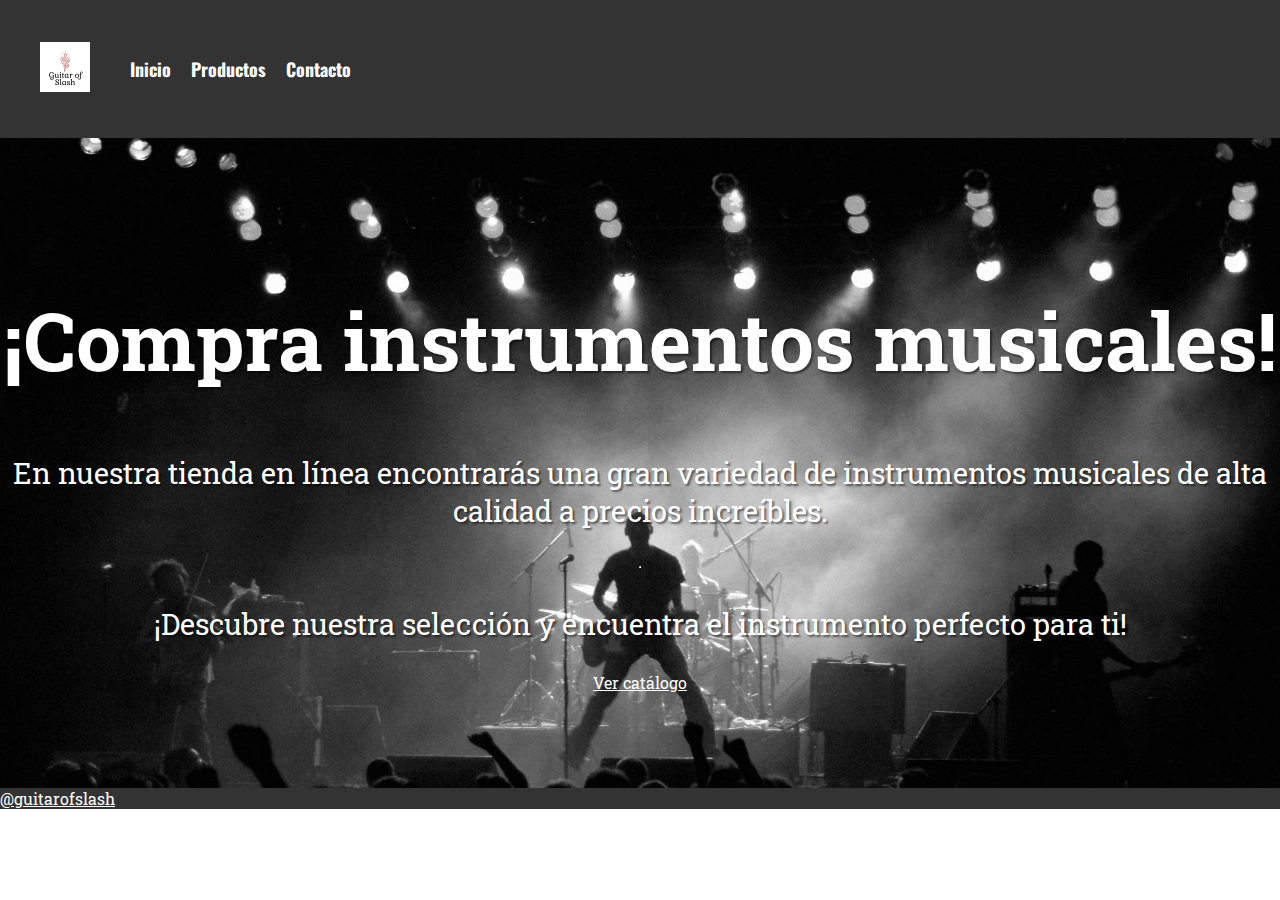
<file: index.html>
<!DOCTYPE html>
<html lang="es">
<head>
  <meta charset="UTF-8">
  <meta name="viewport" content="width=device-width, initial-scale=1.0">
  <meta http-equiv="X-UA-Compatible" content="ie=edge">
  <title>Guitar Of Slash</title>
  <link rel="stylesheet" href="style.css">
  <link rel="stylesheet" href="img/logo guitar.png">
  <link rel="shortcut icon" href="img/logo guitar.png" type="image/x-icon">
</head>
<body>
  <!-- Contenido de la página aquí -->
  
</body>
<header>
    <header>
        
      <div class="logo">
          <img src="img/logo guitar.png" alt="Logo de la tienda de instrumentos">
        </div>
        <nav>
          <ul>
            <li><a href="#">Inicio</a></li>
            <li><a href="pages/productos.html">Productos</a></li>
            <li><a href="pages/contacto.html">Contacto</a></li>
          </ul>
        </nav>
        
      </header>
      <div>
        <link rel="preconnect" href="https://fonts.googleapis.com">
<link rel="preconnect" href="https://fonts.gstatic.com" crossorigin>
<link href="https://fonts.googleapis.com/css2?family=Oswald:wght@200&display=swap" rel="stylesheet">
      </div>
</header>

          
      <div class="col-md-10">
        <div class="jumbotron">
          <h1 class="display-4">¡Compra instrumentos musicales!</h1>
          <p class="lead">En nuestra tienda en línea encontrarás una gran variedad de instrumentos musicales de alta calidad a precios increíbles.</p>
          <hr class="my-4">
          <p>¡Descubre nuestra selección y encuentra el instrumento perfecto para ti!</p>
          <a class="boton-a-productos" href="pages/productos.html" role="button">Ver catálogo</a>
          <link href="https://fonts.googleapis.com/css2?family=Roboto+Slab&display=swap" rel="stylesheet">
        
        </div>
        <footer>
          <link href="https://fonts.googleapis.com/css2?family=Roboto+Slab&display=swap" rel="stylesheet">
          <a class="boton-a-ig" href="https://www.instagram.com/" target="_blank" role="button">@guitarofslash</a>
        </footer>
</html>
</file>
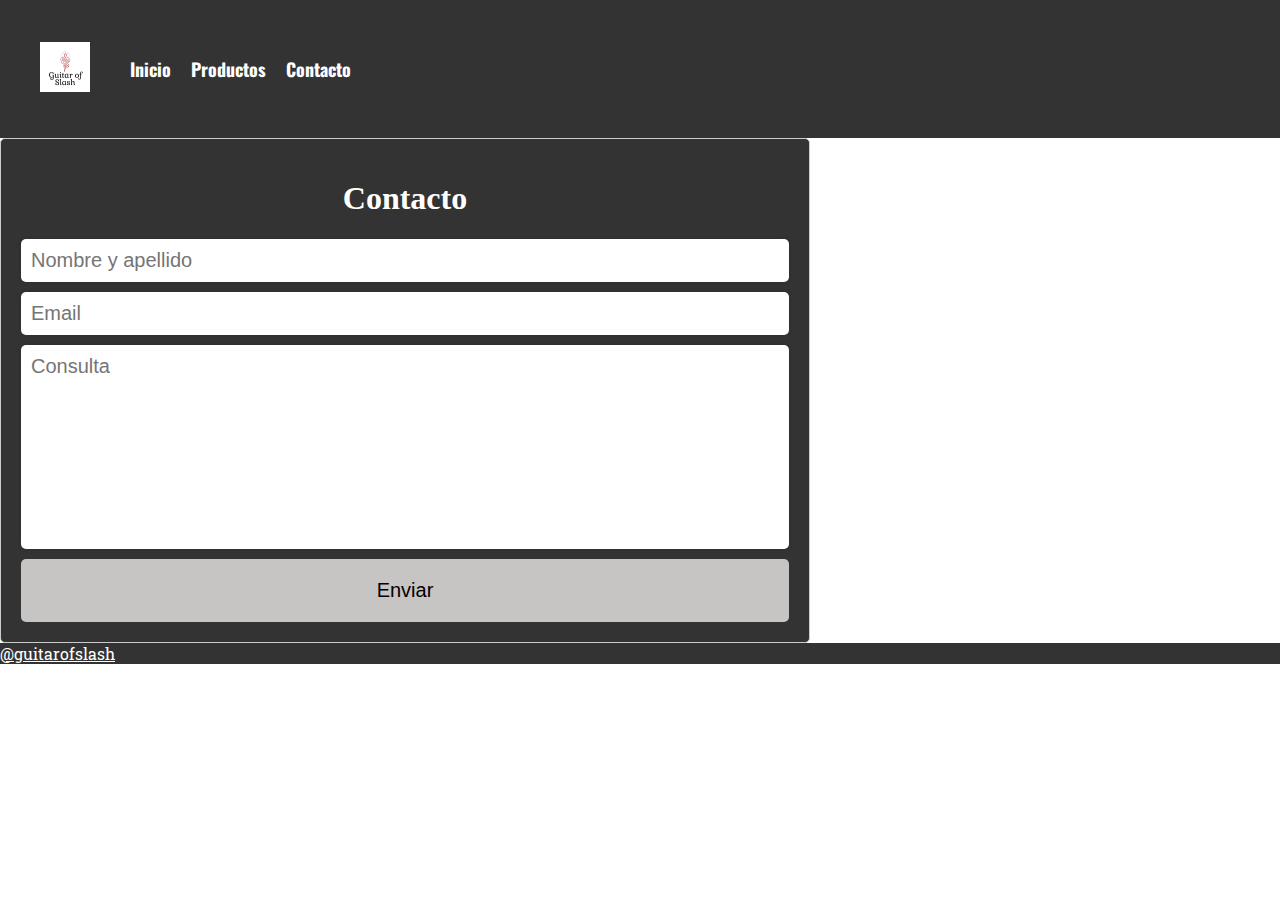
<file: pages/contacto.html>
<!DOCTYPE html>
<html lang="es">
<head>
  <meta charset="UTF-8">
  <meta name="viewport" content="width=device-width, initial-scale=1.0">
  <meta http-equiv="X-UA-Compatible" content="ie=edge">
  <title>Contactos</title>
  <link rel="stylesheet" href="../style.css">
  <link rel="stylesheet" href="../img/logo guitar.png">
  <link rel="shortcut icon" href="../img/logo guitar.png" type="image/x-icon">
</head>
<body>
  <!-- Contenido de la página aquí -->
  
</body>
<header>
    <header>
        <div class="logo">
          <img src="../img/logo guitar.png " alt="Logo de la tienda de instrumentos">
        </div>
        <nav>
          <ul>
            <li><a href="../index.html">Inicio</a></li>
            <li><a href="productos.html">Productos</a></li>
            <li><a href="#">Contacto</a></li>
          </ul>
        </nav>
        
      </header>
      <div>
        <link rel="preconnect" href="https://fonts.googleapis.com">
<link rel="preconnect" href="https://fonts.gstatic.com" crossorigin>
<link href="https://fonts.googleapis.com/css2?family=Oswald:wght@200&display=swap" rel="stylesheet">
      </div>
    </header>
    <div class="row">
    <div class="contacto">
      <h1 class="cont-titulo"> Contacto</h1>
      <form class="formContacto" action="mailto:eduaten04@gmail.com"></form>
          <input type="text" id="nombre" name="Nombre" placeholder="Nombre y apellido">
          <input type="text" id="email" name="email" placeholder="Email">
          <textarea class="textareaconsulta" type="text" spellcheck="true" placeholder="Consulta" maxlength="150" required="" rows="8"></textarea>
          <input type="button" value="Enviar" placeholder="Enviar">
      

  </div>
  <footer>
    <link href="https://fonts.googleapis.com/css2?family=Roboto+Slab&display=swap" rel="stylesheet">
    <a class="boton-a-ig pb-4"  href="https://www.instagram.com/" target="_blank" role="button">@guitarofslash</a>
  </footer>

  </html>
</file>
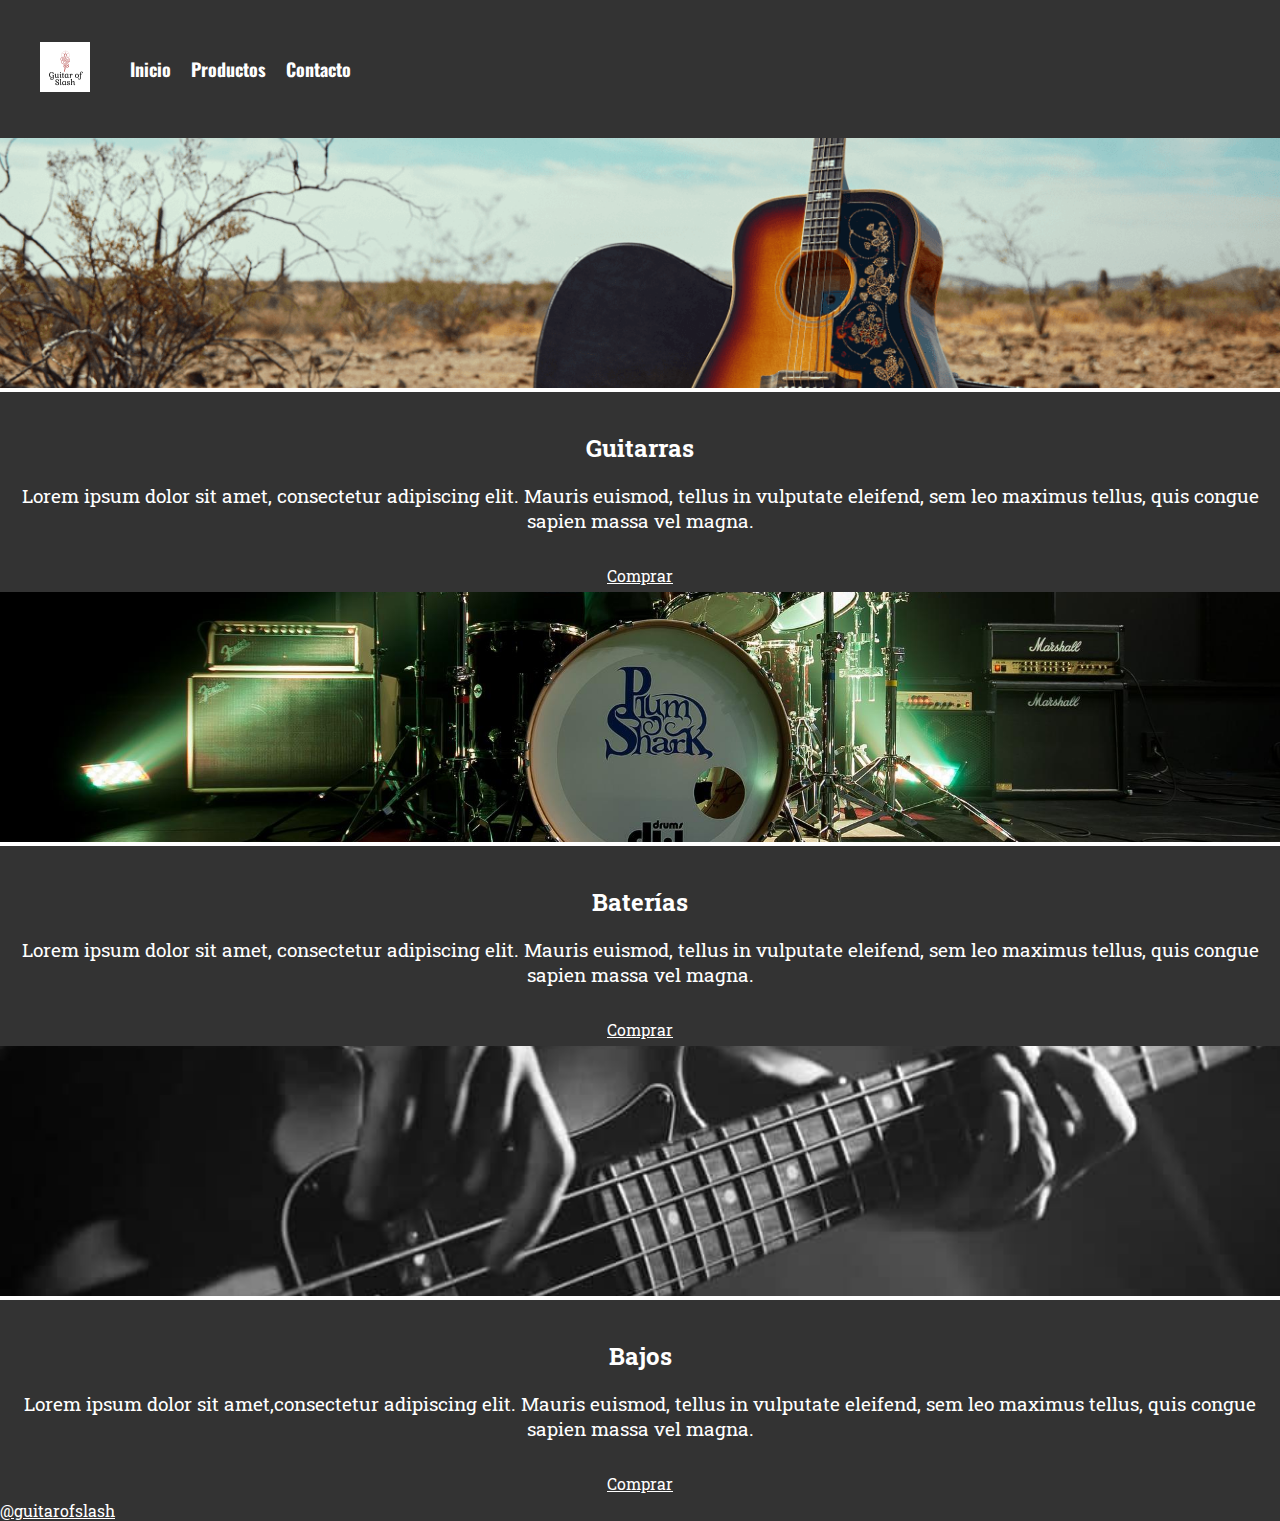
<file: pages/productos.html>
<!DOCTYPE html>
<html lang="es">
<head>
  <meta charset="UTF-8">
  <meta name="viewport" content="width=device-width, initial-scale=1.0">
  <meta http-equiv="X-UA-Compatible" content="ie=edge">
  <title>Productos</title>
  <link rel="stylesheet" href="../style.css">
  <link rel="stylesheet" href="../img/logo guitar.png">
  <link rel="shortcut icon" href="../img/logo guitar.png" type="image/x-icon">
</head>
<body>
  <!-- Contenido de la página aquí -->
  
</body>
<header>
    <header>
        <div class="logo">
          <img src="../img/logo guitar.png " alt="Logo de la tienda de instrumentos">
        </div>
        <nav>
          <ul>
            <li><a href="../index.html">Inicio</a></li>
            <li><a href="#">Productos</a></li>
            <li><a href="contacto.html">Contacto</a></li>
          </ul>
        </nav>
        
      </header>
      <div>
        <link rel="preconnect" href="https://fonts.googleapis.com">
<link rel="preconnect" href="https://fonts.gstatic.com" crossorigin>
<link href="https://fonts.googleapis.com/css2?family=Oswald:wght@200&display=swap" rel="stylesheet">
      </div>
    </header>
     
        <div
    class="row">
    <link rel="preconnect" href="https://fonts.googleapis.com">
<link rel="preconnect" href="https://fonts.gstatic.com" crossorigin>
<link href="https://fonts.googleapis.com/css2?family=Oswald:wght@200&display=swap" rel="stylesheet">
        
          <div class="card">
            <img src="../img/guitarra.png" class="card-img-top" alt="guitarra">
            <div class="card-body">
              <h5 class="card-title">Guitarras</h5>
              <p class="card-text">Lorem ipsum dolor sit amet, consectetur adipiscing elit. Mauris euismod, tellus in vulputate eleifend, sem leo maximus tellus, quis congue sapien massa vel magna.</p>
              <a href="../pages/contacto.html" class="btn-btn-primary">Comprar</a>
            </div>
          </div>
        </div>
        
          <div class="card">
            <img src="../img/bateria.jpg" class="card-img-top" alt="bateria">
            <div class="card-body">
              <h5 class="card-title">Baterías</h5>
              <p class="card-text">Lorem ipsum dolor sit amet, consectetur adipiscing elit. Mauris euismod, tellus in vulputate eleifend, sem leo maximus tellus, quis congue sapien massa vel magna.</p>
              <a href="../pages/contacto.html" class="btn-btn-primary">Comprar</a>
            </div>
          </div>
        </div>
        
          <div class="card">
            <img src="../img/bajo.jpg" class="card-img-top" alt="bajo">
            <div class="card-body">
              <h5 class="card-title">Bajos</h5>
              <p class="card-text">Lorem ipsum dolor sit amet,consectetur adipiscing elit. Mauris euismod, tellus in vulputate eleifend, sem leo maximus tellus, quis congue sapien massa vel magna.</p>
                <a href="../pages/contacto.html" class="btn-btn-primary">Comprar</a>
              </div>
              <footer>
                <link href="https://fonts.googleapis.com/css2?family=Roboto+Slab&display=swap" rel="stylesheet">
                <a class="boton-a-ig" href="https://www.instagram.com/" target="_blank" role="button">@guitarofslash</a>
              </footer>


          
      
  
</html>
</file>
<file: style.css>
/* Estilos para el encabezado */
header {
    background-color: #333;
    color: #fff;
    display: flex;
    justify-content: space-between;
    align-items: center;
    padding: 20px;
  }
  
  .logo img {
    height: 50px;
  }
  
  nav ul {
    list-style: none;
    display: flex;
    gap: 20px;
  }
  
  nav li a {
    color: #fff;
    text-decoration: none;
    font-size: 18px;
    font-weight: bold;
  }
  
  /* Estilos de la sección principal */
  body{margin: 0%;}
  
  .navbar{margin: 0%;}
  
 .jumbotron {font-family: 'Roboto Slab', serif;
}
.boton-a-productos{font-family: 'Roboto Slab', serif;}
.boton-a-productos{color: #fff;}
  .card-body {font-family: 'Roboto Slab', serif;}
.card-body{text-align: center;}
.card-body{background-color: #333;}
.card-body{color: #fff;}

.card-body{display: block;
height: 200px;
width: auto;
overflow: hidden;
margin: 0px;
}

.card-img-top { width: 100%;
    height: auto;
    overflow: hidden; }
      
  .jumbotron {
    background-image: url(img/fondoconcierto2.jpg);
    background-size: cover;
    background-position: center;
    height:650px;
    display: flex;
    flex-direction: column;
    justify-content: center;
    align-items: center;
  }
  
  .jumbotron h1 {
    font-size: 4rem;
    color: rgb(255, 255, 255);
    text-shadow: 2px 2px 2px rgba(0, 0, 0, 0.5);
    text-align: center;
    margin-bottom: 2rem;
  }
  
  .jumbotron p {
    font-size: 1.5rem;
    color: rgb(255, 255, 255);
    text-shadow: 2px 2px 2px rgba(0, 0, 0, 0.5);
    text-align: center;
  }
  
  .btn-primary {
    font-size: 1.5rem;
  }
   .boton-a-ig{font-family: 'Roboto Slab', serif;}
   .boton-a-ig{background-color: #333;display: block;
  ;}
   .boton-a-ig{color: #fff;}

   .btn-btn-primary{color: #fff;}

   .footer {overflow: hidden}
   .row { margin: 0px;}
  
  
   /* Estilos de las tarjetas de producto */
  .row {
    overflow: hidden;
    margin: 0%;
  }
  
  .card-img-top {
    height: 250px;
    object-fit: cover;
  }
  
  .card-title {
    font-size: 1.5rem;
    font-weight: bold;
    margin-bottom: 1rem;
  }
  
  .card-text {
    font-size: 1.2rem;
    margin-bottom: 2rem;
  }
  
  .btn-primary {
    font-size: 1.2rem;
  }
  li{font-family: 'Oswald', sans-serif;}
  
 /* contactos */
 .contacto input[type="text"] {
    font-size: 20px;
    padding: 10px;
    border: none;
    border-radius: 5px;
    background-color: #ffffff;
    box-shadow: 0 0 5px rgba(0, 0, 0, 0.1);
    margin-bottom: 10px}
    .formContacto {
    display: flex;
    flex-direction: column;
    gap: 10px}
    .textareaconsulta {
    padding: 10px;
    border: none;
    border-radius: 5px;
    background-color: #ffffff;
    box-shadow: 0 0 5px rgba(0, 0, 0, 0.1);
    resize: none;
    font-family: 'Lucida Sans', 'Lucida Sans Regular', 'Lucida Grande', 'Lucida Sans Unicode', Geneva, Verdana, sans-serif;
    font-size: 20px;
    margin-bottom: 10px;
}
.formContacto {
    display: flex;
    flex-direction: column;
    gap: 10px;
}
.contacto {
  
  display: flex;
    flex-direction: column;
    background-color: #333;
    border: 1px solid #ccc;
    border-radius: 5px;
    padding: 20px;
    width: 60%;
    background-position: center;
    justify-content: center;
    margin: 0%;
    ;
  
}
input[type="button"] {
  background-color: rgb(204, 151, 90);
  color: rgb(0, 0, 0);
  border: none;
  border-radius: 5px;
  padding: 20px;
  font-size: 20px;
  cursor: pointer;
  background-color: rgb(199, 197, 196);
}
h1 {color: #ffffff; 
  text-align: center;}
  /* Estilos para la vista mobile */
  @media (max-width: 730px) {
    .navbar-brand {
      font-size: 1.5rem;
    }
  
    .nav-link {
      font-size: 1rem;
    }
  
    .jumbotron {
      height: auto;
      padding: 2rem;
      text-align: center;
    }
  
    .jumbotron h1 {
      font-size: 3rem;
      
    }
  
    .jumbotron p {
      font-size: 1.2rem;
      
    }
  
    
  }
  @media (min-width: 768px) {
    .footer {
      flex-direction: row;
      justify-content: space-between;
    }
  }
  
  .footer {
    font-size: 1.2rem;
    line-height: 1.5;
  text-align: center;
 
}

  /* Estilos para la vista desktop */
  @media (min-width: 768px) {
    .jumbotron h1 {
      font-size: 5rem;
    }
  
    .jumbotron p {
      font-size: 1.8rem;
    }
  }
</file>
